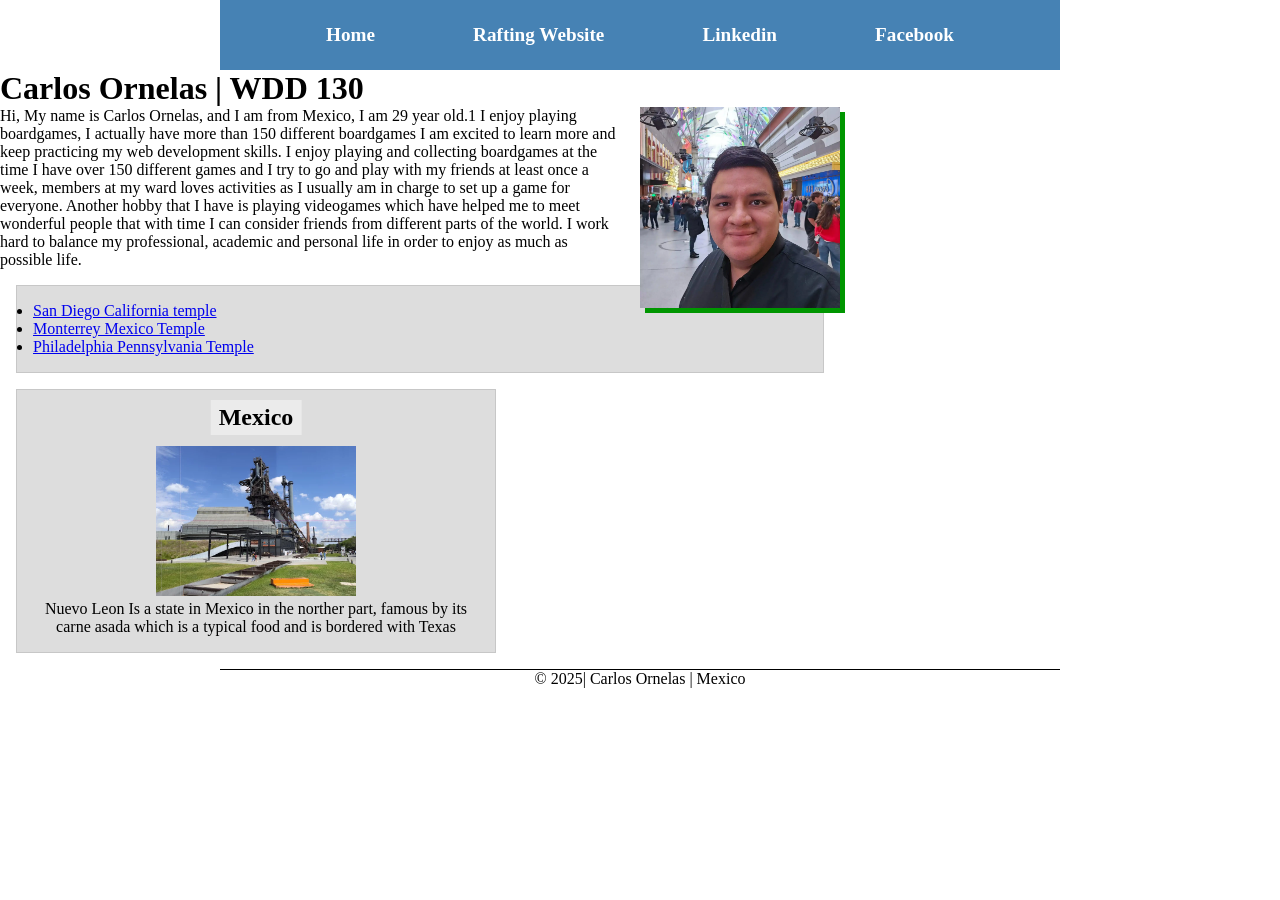
<file: index.html>
<!-- This is a valid HTML comment -->

<!DOCTYPE html>
<html lang="en">

<head>
    <meta charset="UTF-8">
    <meta name="viewport" content="width=device-width, initial-scale=1.0">
    <title>Carlos Ornelas | wdd 130</title>
    <meta name="description"
      content="This is the main page for Carlos Ornelas' site, created to practice and improve HTML and CSS skills.">
    <meta name="author" content="Carlos Ornelas">
</head>


<body>
    <link rel="stylesheet" href="styles/styles.css">
    <header>
        <nav>
            <a href="#">Home</a>
            <a href="wwr/">Rafting Website</a>
            <a href="https://linkedin.com">Linkedin</a>
            <a href="https://www.facebook.com/ornelaspapasfriittas/">Facebook</a>
        </nav>
    </header>
    <main>
        <h1>Carlos Ornelas | WDD 130</h1>
        <img src="images/profile.webp" alt="Hello, my name is Carlos Ornelas" width="200">
        <p>Hi, My name is Carlos Ornelas, and I am from Mexico, I am 29 year old.1 I enjoy
            playing
            boardgames, I actually have more than 150 different boardgames
            I am excited to learn more and keep practicing my web development skills. I enjoy
            playing and collecting boardgames at the time I have over 150 different games and I try
            to go and play with my friends at least once a week, members at my ward loves activities
            as I usually am in charge to set up a game for everyone.
            Another hobby that I have is playing videogames which have helped me to meet wonderful
            people that with time I can consider friends from different parts of the world.
            I work hard to balance my professional, academic and personal life in order to enjoy as
            much as possible life.
        </p>

        <ul class="box">
            <li><a href="https://www.churchofjesuschrist.org/temples/details/san-diego-california-temple?lang=eng"
                  target="_blank">San Diego California temple</a></li>
            <li><a href="https://www.churchofjesuschrist.org/temples/details/monterrey-mexico-temple?lang=eng"
                  target="_blank">Monterrey Mexico Temple</a></li>
            <li><a href="https://www.churchofjesuschrist.org/temples/details/philadelphia-pennsylvania-temple?lang=eng"
                  target="_blank">Philadelphia Pennsylvania Temple</a></li>
        </ul>
    </main>
    <aside class="box">
        <h2>Mexico</h2>
        <img src="images/unnamed.webp" alt="Local Park Fundidora">
        <p>Nuevo Leon Is a state in Mexico in the norther part, famous by its carne asada which
            is a typical food and is bordered with Texas</p>
    </aside>
    <footer>
        <p> © 2025| Carlos Ornelas | Mexico </p>
    </footer>
</body>

</html>
</file>
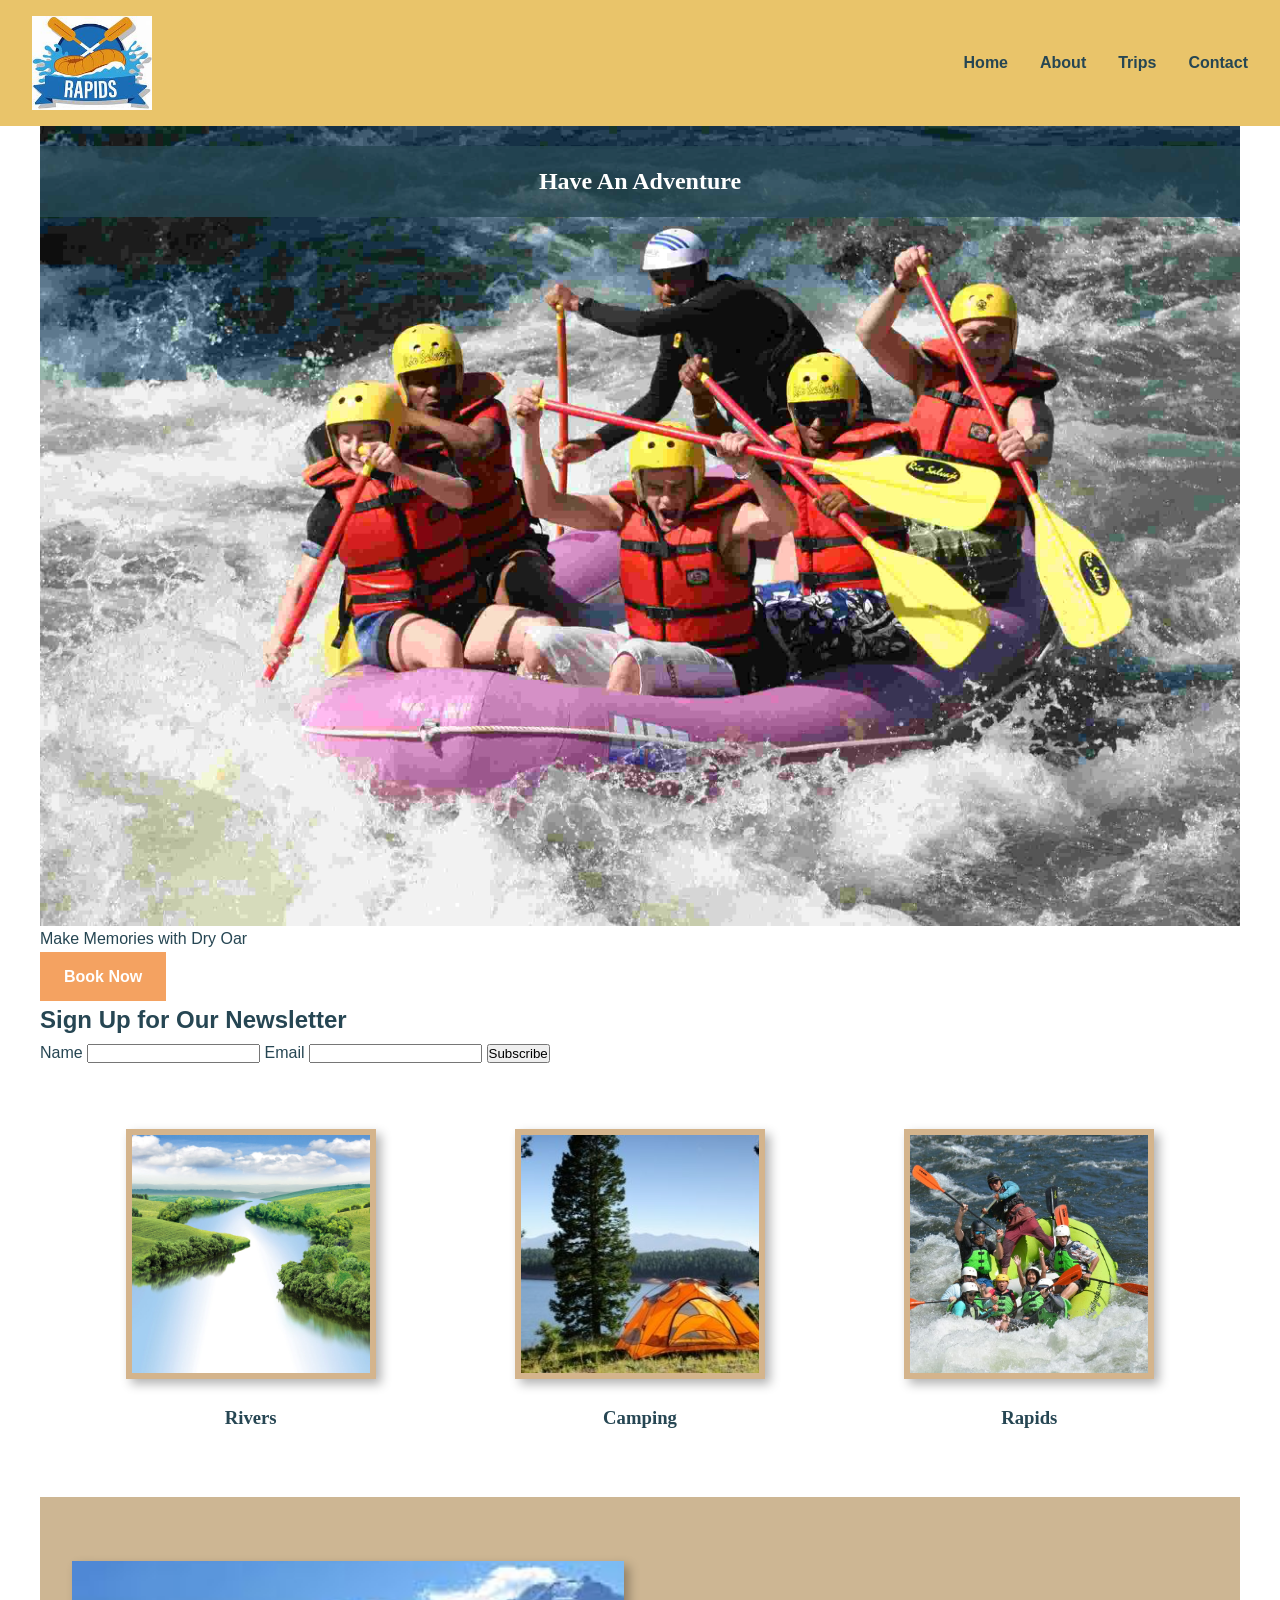
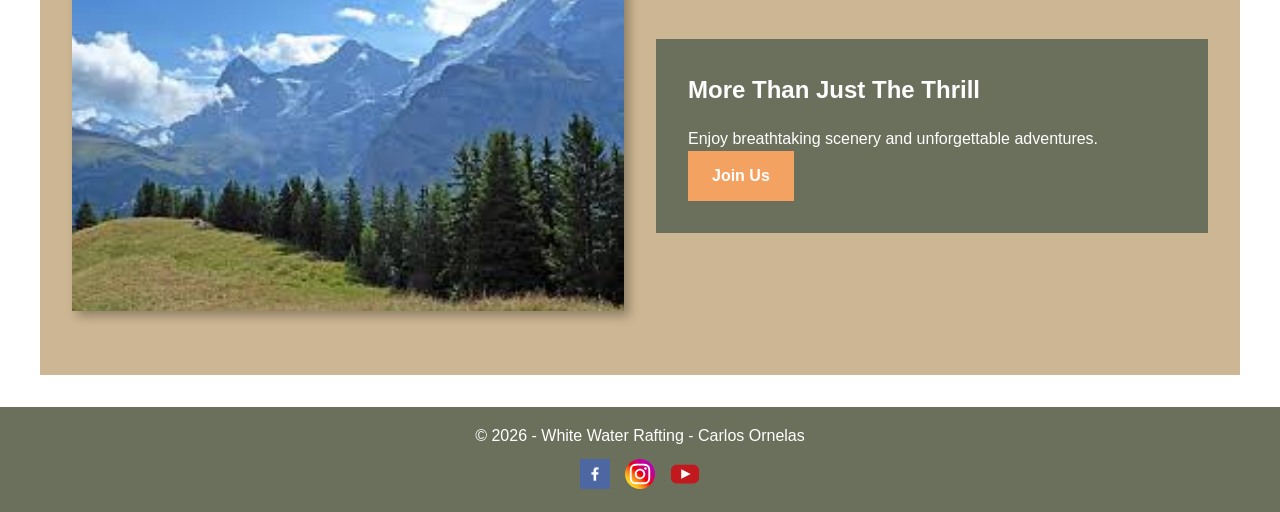
<file: wwr/index.html>
<!DOCTYPE html>
<html lang="en">
<head>
  <meta charset="UTF-8">
  <meta name="description" content="Experience unforgettable white water rafting adventures.">
  <meta name="author" content="Carlos Ornelas">
  <meta name="viewport" content="width=device-width, initial-scale=1.0">
  <title>White Water Rafting | Home</title>
  <link rel="stylesheet" href="styles/rafting.css">
</head>

<body>

<header>
  <img src="images/z-crossedoars.jpeg" alt="Rafting Company Logo">
  <nav>
    <ul class="navigation">
      <li><a href="index.html">Home</a></li>
      <li><a href="about.html">About</a></li>
      <li><a href="trips.html">Trips</a></li>
      <li><a href="contact.html">Contact</a></li>
    </ul>
  </nav>
</header>

<main>

<section class="hero">
  <img src="images/hero.jpeg" alt="Rafting Adventure">
  <div class="hero-text">
    <h1>Have An Adventure</h1>
    <p>Make Memories with Dry Oar</p>
    <a href="trips.html" class="btn">Book Now</a>
  </div>
</section>

<section class="newsletter">
  <h2>Sign Up for Our Newsletter</h2>
  <form>
    <label for="home-name">Name</label>
    <input type="text" id="home-name" required>

    <label for="home-email">Email</label>
    <input type="email" id="home-email" required>

    <button type="submit">Subscribe</button>
  </form>
</section>

<section class="features">
  <div class="card">
    <img src="images/rafting1.jpg" alt="Rivers">
    <h3>Rivers</h3>
  </div>

  <div class="card">
    <img src="images/rafting2.jpg" alt="Camping">
    <h3>Camping</h3>
  </div>

  <div class="card">
    <img src="images/rafting3.jpg" alt="Rapids">
    <h3>Rapids</h3>
  </div>
</section>

<section class="highlight">
  <div class="highlight-container">
    <img src="images/mountain.jpeg" alt="Mountain View">
    <div class="highlight-text">
      <h2>More Than Just The Thrill</h2>
      <p>Enjoy breathtaking scenery and unforgettable adventures.</p>
      <a href="trips.html" class="btn">Join Us</a>
    </div>
  </div>
</section>

</main>

<footer>
  <p>© 2026 - White Water Rafting - Carlos Ornelas</p>
  <nav class="socialmedia">
    <a href="#"><img src="images/facebook.png" alt="Facebook icon"></a>
    <a href="#"><img src="images/instagram.svg" alt="Instagram icon"></a>
    <a href="#"><img src="images/youtube-square.svg" alt="YouTube icon"></a>
  </nav>
</footer>

</body>
</html>
</file>
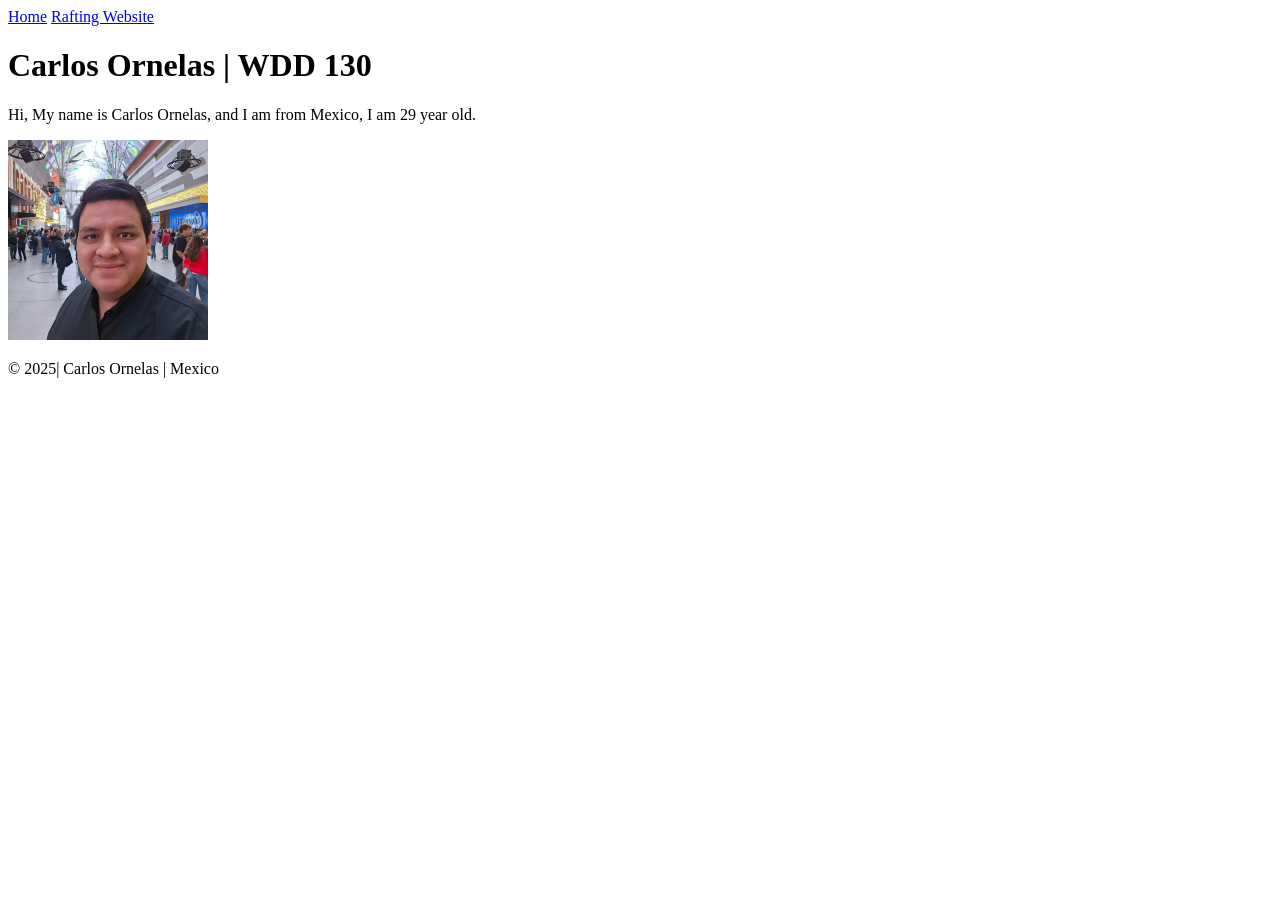
<file: week01/favorite-city.html>
<!DOCTYPE html>
<html lang="en">
<head>
    <meta charset="UTF-8">
    <meta name="viewport" content="width=device-width, initial-scale=1.0">
    <title>carlos ornelas | wdd 130</title>
</head>
<body>
    <header>
        <nav>
            <a href="#">Home</a>
            <a href="wwr/">Rafting Website</a>
        </nav>
    </header>
    <main>
<h1>Carlos Ornelas | WDD 130</h1>
    <p>Hi, My name is Carlos Ornelas, and I am from Mexico, I am 29 year old.</p>
    <img src="../images/profile.webp" alt="Hello, my name is Carlos Ornelas" width="200">
    </main>
    <footer>
        <p> © 2025| Carlos Ornelas | Mexico </p>
    </footer>
</body>
</html>
</file>
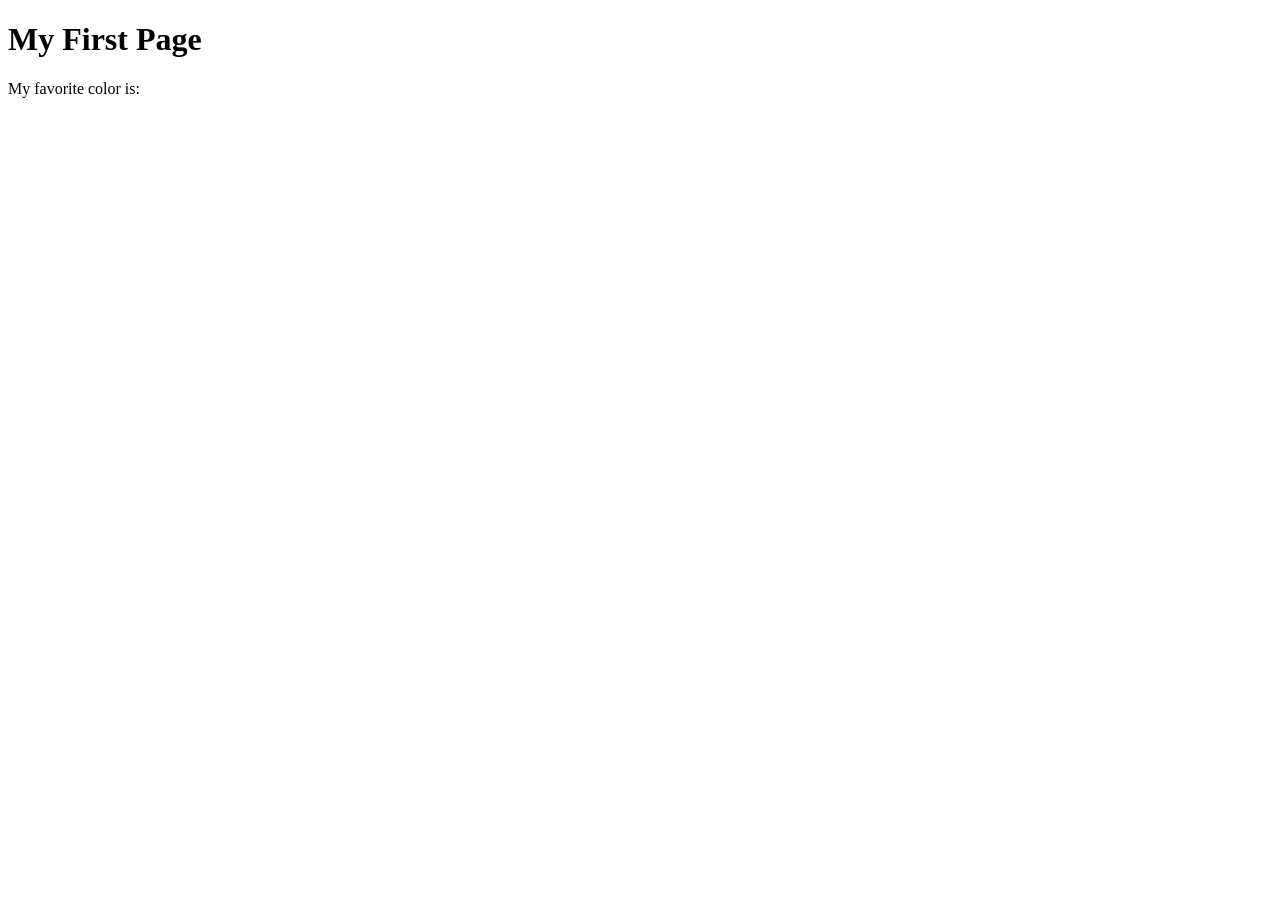
<file: week01/first-page.html>
<!DOCTYPE html>
<html lang="en">
<head>
    <meta charset="UTF-8">
    <meta name="viewport" content="width=device-width, initial-scale=1.0">
    <title>My First Page</title>
</head>
<body>
    <h1>My First Page</h1>
    <p>My favorite color is: </p>
</body>
</html>
</file>
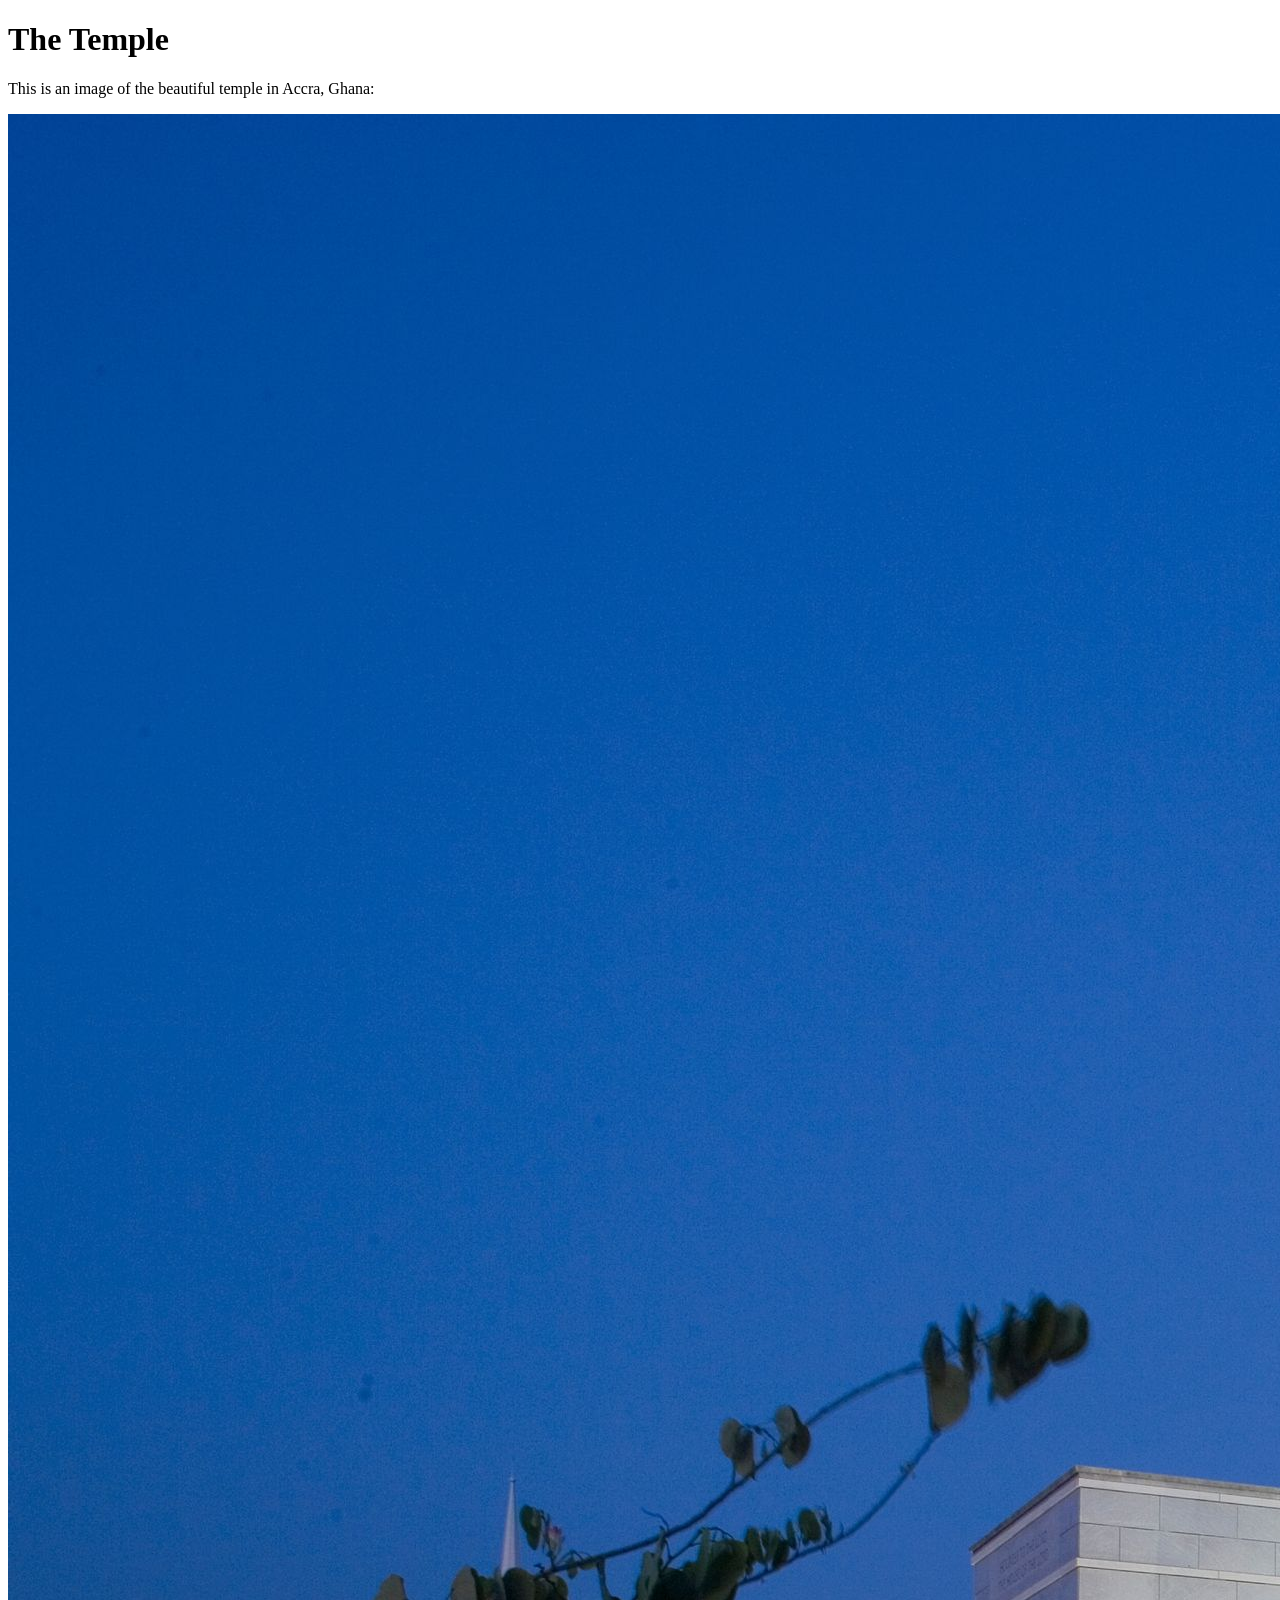
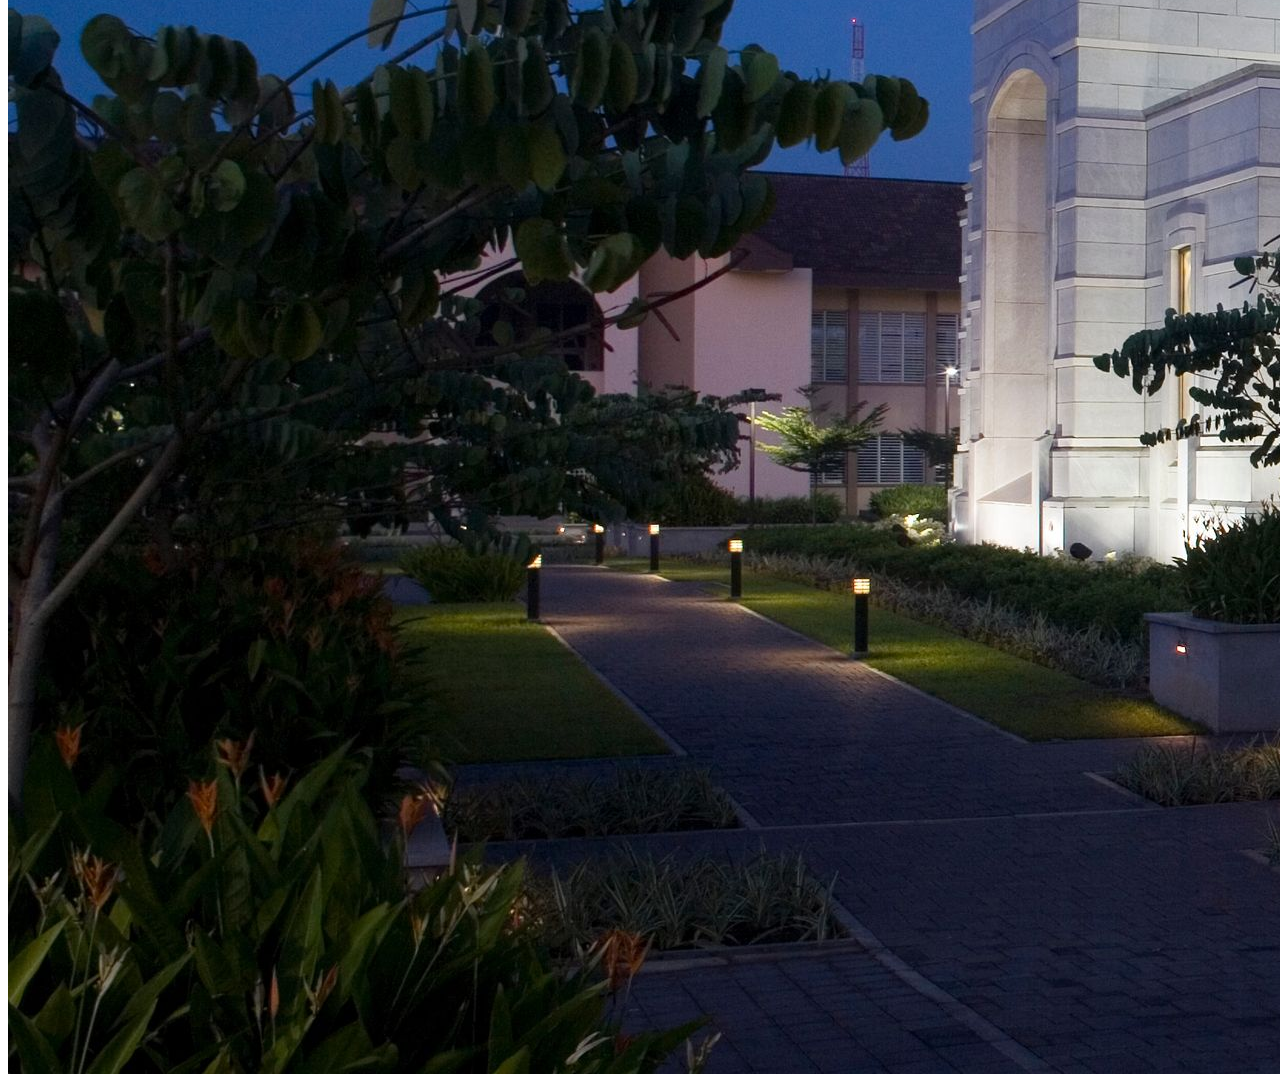
<file: week01/images.html>
<!DOCTYPE html>
<html lang="en">
<head>
    <meta charset="UTF-8">
    <meta name="viewport" content="width=device-width, initial-scale=1.0">
    <title>Temple Image</title>
</head>
<body>
    <h1>The Temple</h1>
    <p>This is an image of the beautiful temple in Accra, Ghana:</p>
    <img src="images/temple-large.jpeg" alt="The Accra Ghana Temple">
    
</body>
</html>
</file>
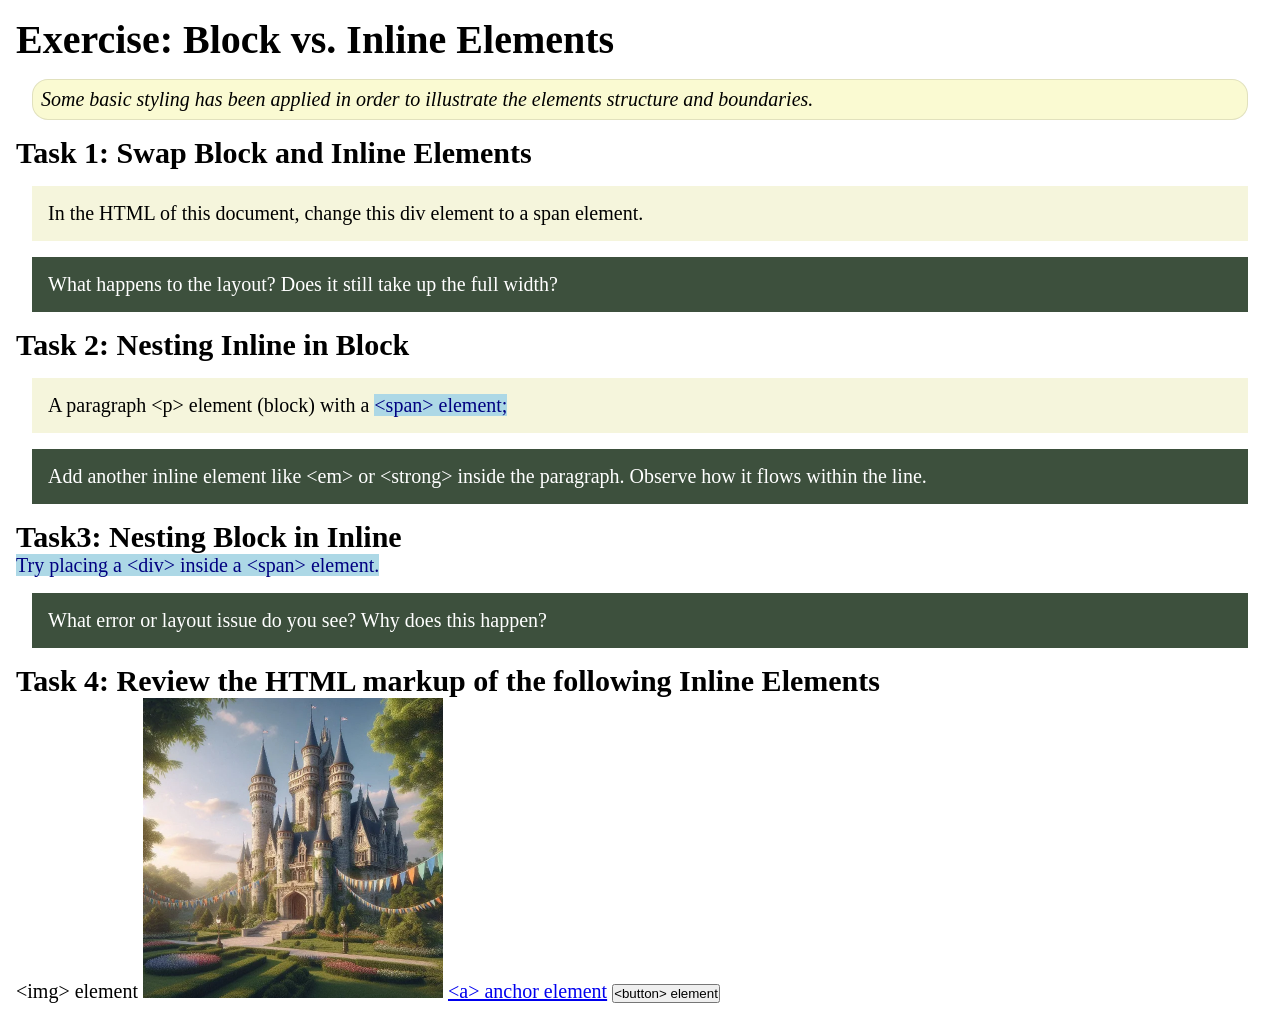
<file: week02/block-vs-inline.html>
<!DOCTYPE html>
<html lang="en">

<head>
    <meta charset="UTF-8">
    <meta name="viewport" content="width=device-width, initial-scale=1.0">
    <title>Exercise: Block vs. Inline Elements</title>
    <link rel="stylesheet" href="styles/block-vs-inline.css">
</head>

<body>
    <main>
        <h1>Exercise: Block vs. Inline Elements</h1>
        <p class="note">Some basic styling has been applied in order to illustrate the elements structure and
            boundaries.</p>

        <h2>Task 1: Swap Block and Inline Elements</h2>
        <div>In the HTML of this document, change this div element to a span element.</div>

        <p class="question">What happens to the layout? Does it still take up the full width?</p>

        <h2>Task 2: Nesting Inline in Block</h2>
        <p>A paragraph &lt;p&gt; element (block) with a <span>&lt;span&gt; element;</span></p>
        <p class="question">Add another inline element like &lt;em&gt; or &lt;strong&gt; inside the paragraph. Observe
            how it flows within the line.</p>

        <h2>Task3: Nesting Block in Inline</h2>
        <span>Try placing a &lt;div&gt; inside a &lt;span&gt; element.</span>
            <p class="question">What error or layout issue do you see? Why does this happen?</p>


            <h2>Task 4: Review the HTML markup of the following Inline Elements</h2>
        &lt;img&gt; element
        <img src="images/castle.webp" alt="placeholder image (images are inline)" width="300" height="300">
        <a href="https://churchofjesuschrist.org">&lt;a&gt; anchor element</a>
        <button type="button">&lt;button&gt; element</button>
    </main>
</body>

</html>
</file>
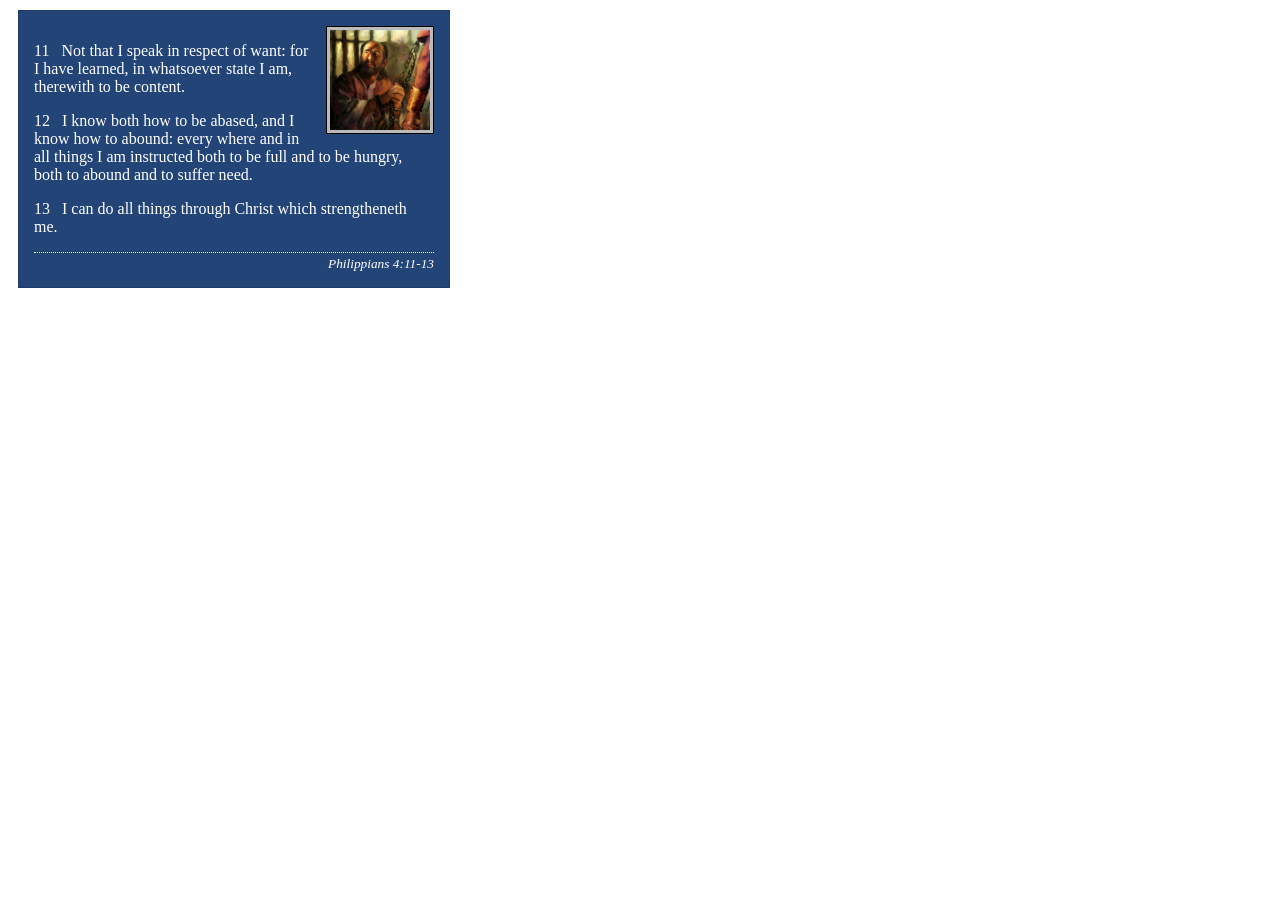
<file: week02/box-model-solution.html>
<!DOCTYPE html>
<html lang="en">
<head>
    <meta charset="UTF-8">
    <meta name="viewport" content="width=device-width, initial-scale=1.0">
    <title>Box Model Activity</title>
    <link rel="stylesheet" href="styles/box-model-solution.css">
</head>
<body>
    <main>
        <div class="callout">
            <img src="images/apostle-paul-imprisoned.webp" alt="Paul the Apostle - Imprisoned in Rome" width="200" height="200">
            <blockquote>
                <p>11 &nbsp; Not that I speak in respect of want: for I have learned, in whatsoever state I am, therewith to be content.</p>
                <p>12 &nbsp; I know both how to be abased, and I know how to abound: every where and in all things I am instructed both to be full and to be hungry, both to abound and to suffer need.</p>
                <p>13 &nbsp; I can do all things through Christ which strengtheneth me.</p>
            </blockquote>
            <cite>Philippians 4:11-13</cite>
        </div>
    </main>
</body>
</html>
</file>
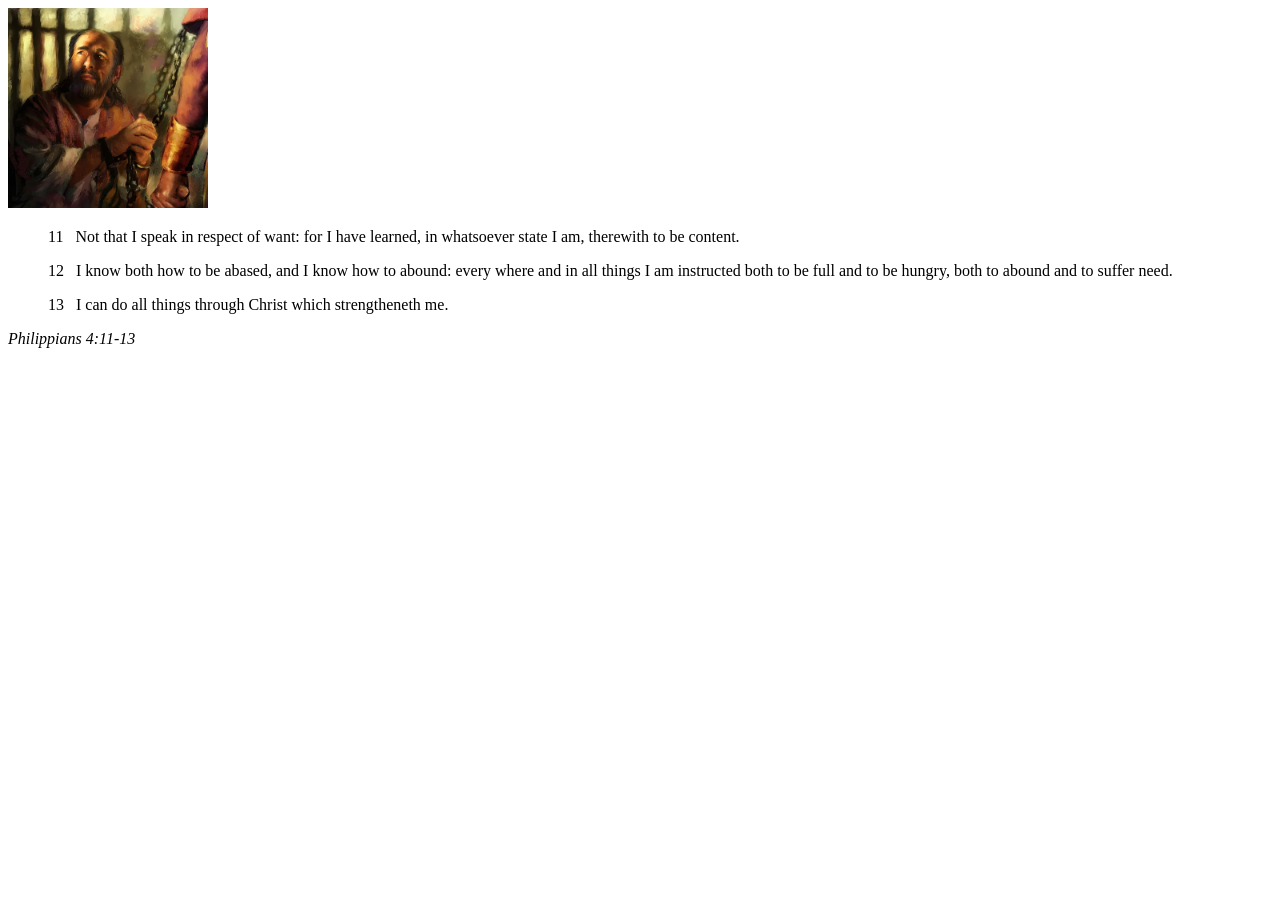
<file: week02/box-model.html>
<!DOCTYPE html>
<html lang="en">
<head>
    <meta charset="UTF-8">
    <meta name="viewport" content="width=device-width, initial-scale=1.0">
    <title>Box Model Activity</title>
</head>
<body>
    <main>
        <div class="callout">
            <img src="images/apostle-paul-imprisoned.webp" alt="Paul the Apostle - Imprisoned in Rome" width="200" height="200">
            <blockquote>
                <p>11 &nbsp; Not that I speak in respect of want: for I have learned, in whatsoever state I am, therewith to be content.</p>
                <p>12 &nbsp; I know both how to be abased, and I know how to abound: every where and in all things I am instructed both to be full and to be hungry, both to abound and to suffer need.</p>
                <p>13 &nbsp; I can do all things through Christ which strengtheneth me.</p>
            </blockquote>
            <cite>Philippians 4:11-13</cite>
        </div>
    </main>
</body>
</html>
</file>
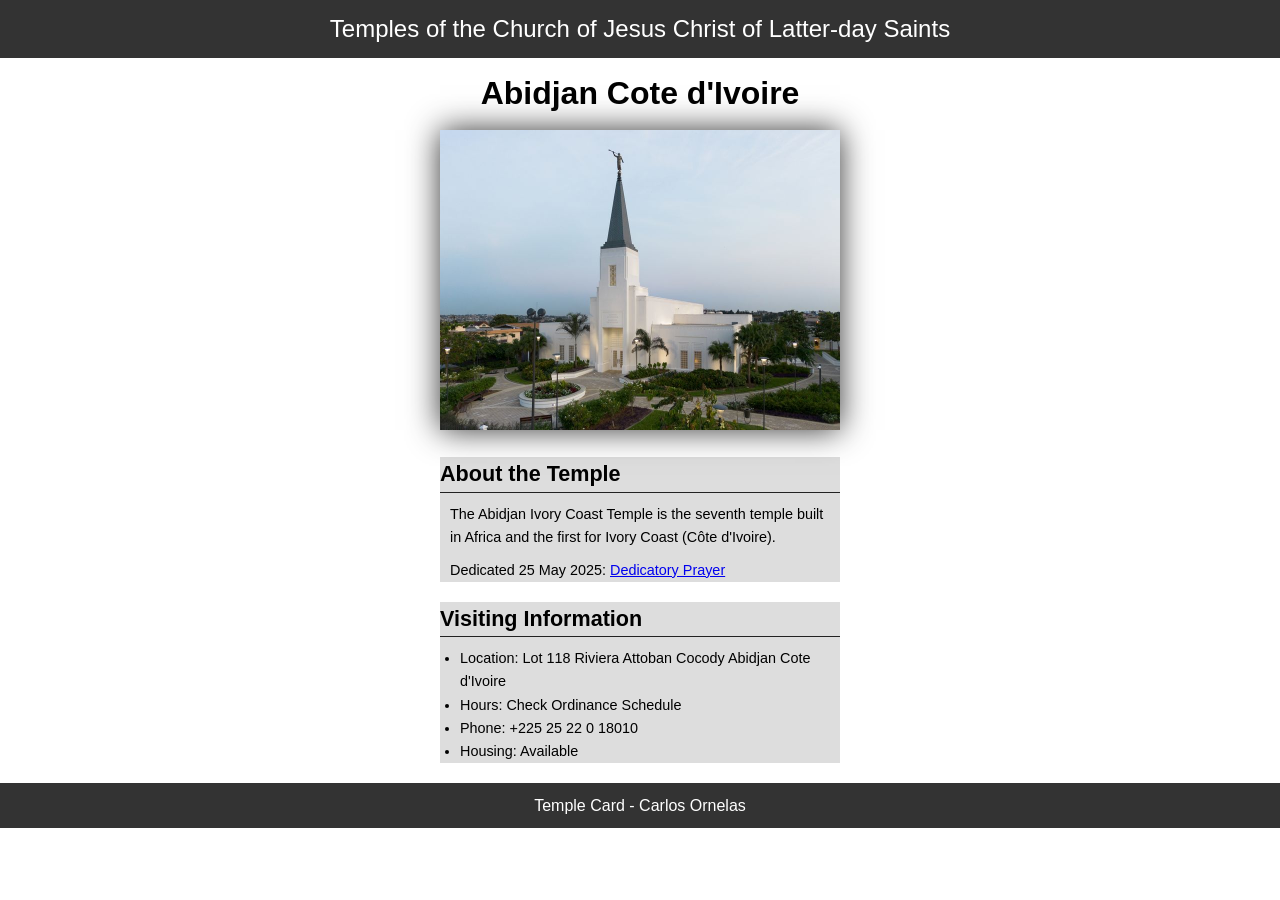
<file: week02/temple.html>
<!DOCTYPE html>
<html lang="en">

<head>
    <meta charset="UTF-8">
    <meta name="viewport" content="width=device-width, initial-scale=1.0">
    <title>Temple Card - Abidjan Cote d'Ivoire</title>
    <link rel="stylesheet" href="styles/temple.css">
</head>

<body>
    <header>
        <p>Temples of the Church of Jesus Christ of Latter-day Saints</p>
    </header>
    <main>
        <h1>Abidjan Cote d'Ivoire</h1>
        <picture>
            <img src="images/abidjan-ivory-coast.jpeg" alt="Abidjan Cote d'Ivoire Temple">
        </picture>
        <section>
            <h2>About the Temple</h2>
            <p>The Abidjan Ivory Coast Temple is the seventh temple built in Africa and the first
                for Ivory Coast (Côte
                d'Ivoire).</p>
            <p>Dedicated 25 May 2025: <a
                  href="https://www.churchofjesuschrist.org/temples/dedicatory-prayer/abidjan-ivory-coast-temple/2025-05-25?lang=eng"
                  target="_blank" rel="noopener noreferrer">Dedicatory Prayer</a></p>
        </section>
        <section>
            <h2>Visiting Information</h2>
            <ul>
                <li>Location: Lot 118 Riviera Attoban Cocody Abidjan Cote d'Ivoire</li>
                <li>Hours: Check Ordinance Schedule</li>
                <li>Phone: +225 25 22 0 18010</li>
                <li>Housing: Available</li>
            </ul>
        </section>
    </main>
    <footer>
        <p>Temple Card - Carlos Ornelas</p>
    </footer>
</body>

</html>
</file>
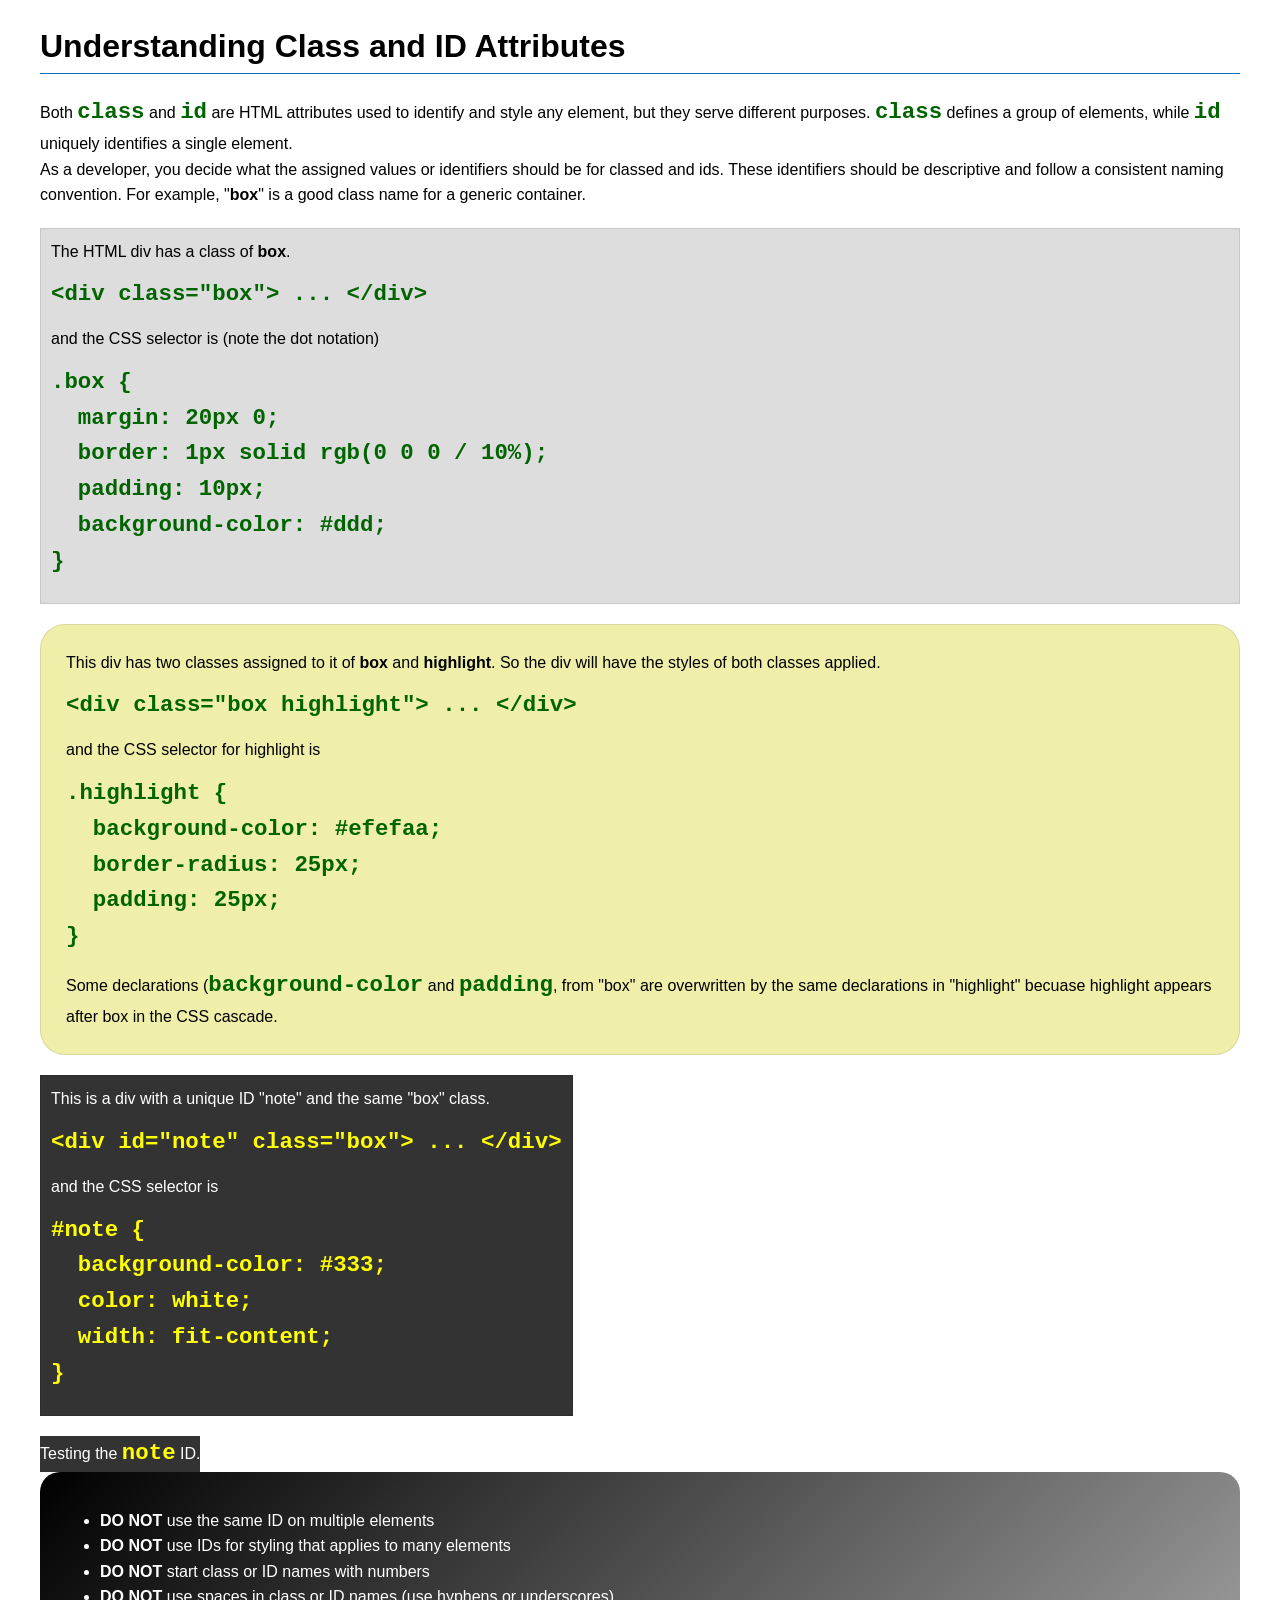
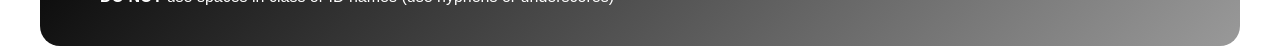
<file: week03/class-and-id.html>
<!DOCTYPE html>
<html lang="en">

<head>
    <meta charset="UTF-8">
    <meta name="viewport" content="width=device-width, initial-scale=1.0">
    <title>Class vs ID Attributes</title>
    <link rel="stylesheet" href="styles/class-and-id.css">
</head>

<body>
    <h1>Understanding Class and ID Attributes</h1>
    <p>Both <code>class</code> and <code>id</code> are HTML attributes used to identify and style any element, but they
        serve different purposes. <code>class</code> defines a group of elements, while <code>id</code> uniquely
        identifies a single element.</p>
    <p>As a developer, you decide what the assigned values or identifiers should be for classed and ids. These
        identifiers should be
        descriptive and follow a consistent naming convention. For example, "<strong>box</strong>" is a good class name
        for a generic container.</p>
    <div class="box">
        <p>The HTML div has a class of <strong>box</strong>.</p>
        <pre><code class="html">&lt;div class="box"&gt; ... &lt;/div&gt;</code></pre>
        and the CSS selector is (note the dot notation)
        <pre><code class="css">.box {
  margin: 20px 0;
  border: 1px solid rgb(0 0 0 / 10%);
  padding: 10px;
  background-color: #ddd; 
}</code></pre>
    </div>

    <div class="box highlight">
        <p>This div has two classes assigned to it of <strong>box</strong> and <strong>highlight</strong>. So the div
            will have the styles of both classes applied.</p>
        <pre><code class="html">&lt;div class="box highlight"&gt; ... &lt;/div&gt;</code></pre>
        and the CSS selector for highlight is
        <pre><code class="css">.highlight {
  background-color: #efefaa;
  border-radius: 25px;
  padding: 25px;
}</code></pre>
<p>Some declarations (<code>background-color</code> and <code>padding</code>, from "box" are overwritten by the same declarations in "highlight" becuase highlight appears after box in the CSS cascade.</p>
    </div>

    <div id="note" class="box">
        <p>This is a div with a unique ID "note" and the same "box" class.</p>
        <pre><code class="html">&lt;div id="note" class="box"&gt; ... &lt;/div&gt;</code></pre>
        and the CSS selector is
        <pre><code class="css">#note {
  background-color: #333;
  color: white;
  width: fit-content;
}</code></pre>
    </div>

    <div id="note">
        <p>Testing the <code>note</code> ID.</p>
    </div>

    <section id="best-practice">
        <ul>
            <li><strong>DO NOT</strong> use the same ID on multiple elements</li>
            <li><strong>DO NOT</strong> use IDs for styling that applies to many elements</li>
            <li><strong>DO NOT</strong> start class or ID names with numbers</li>
            <li><strong>DO NOT</strong> use spaces in class or ID names (use hyphens or underscores)</li>
        </ul>
    </section>




</body>

</html>
</file>
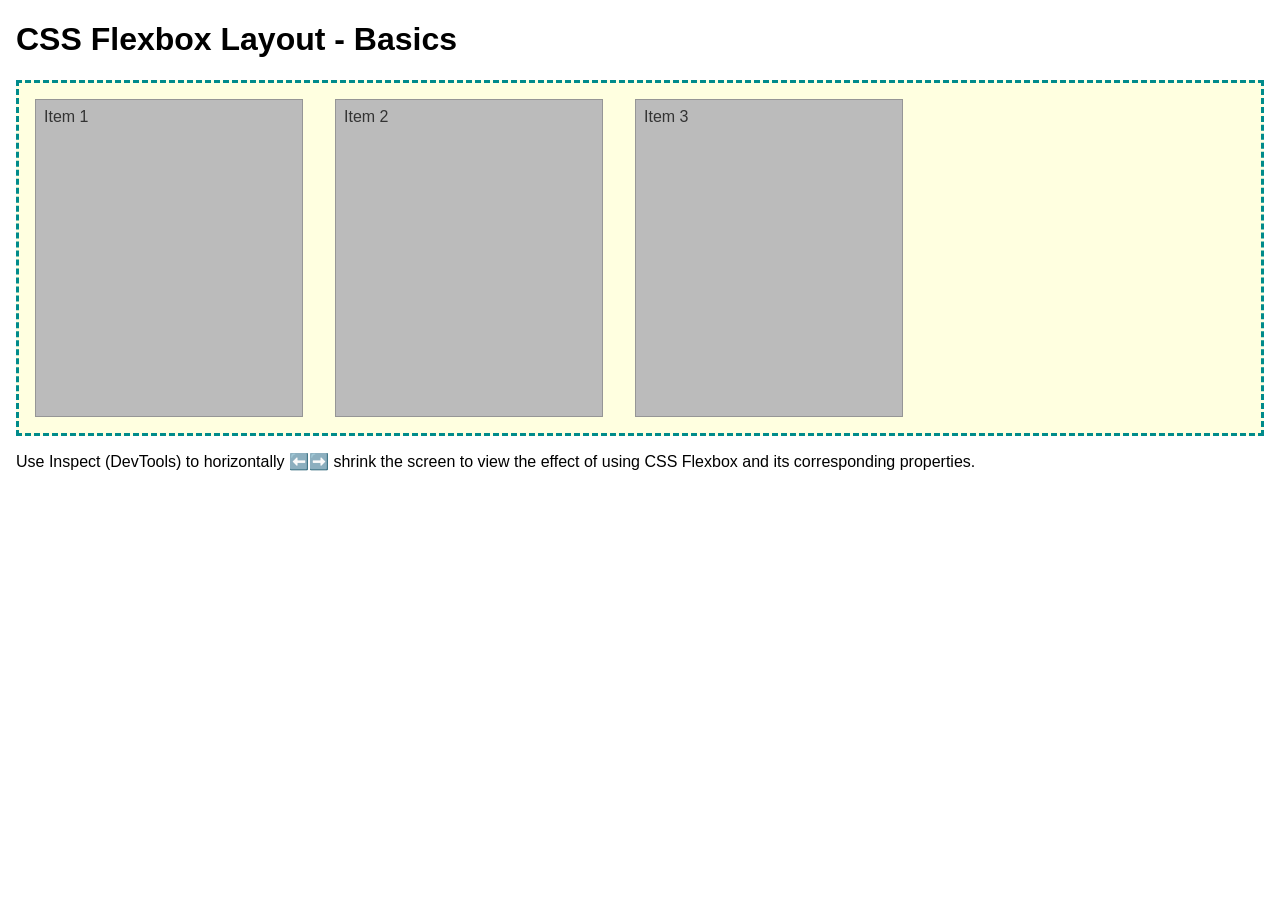
<file: week04/flexbox-layout.html>
<!DOCTYPE html>
<html lang="en">
<head>
    <meta charset="UTF-8">
    <meta name="viewport" content="width=device-width, initial-scale=1.0">
    <title>CSS Flexbox Layout - Basics</title>
    <link rel="stylesheet" href="styles/flexbox.css">
</head>
<body>
    <main>
        <h1>CSS Flexbox Layout - Basics</h1>
        <div class="flex-container">
            <div class="flex-item item1">Item 1</div>
            <div class="flex-item item2">Item 2</div>
            <div class="flex-item item3">Item 3</div>
        </div>
        <p>Use Inspect (DevTools) to horizontally ⬅️➡️ shrink the screen to view the effect of using CSS Flexbox and its corresponding properties.</p>
    </main>
</body>
</html>
</file>
<file: styles/styles.css>
* {
    margin: 0;
    padding: 0;
    box-sizing: border-box;
}

main {
    max-width: 840px;
}

aside {
    width: 30rem;
    margin: 1rem;
    border: 1px solid rgb(0, 0, 0);
    padding: 1rem;
    background-color: #eee;
    color: #333;
    text-align: center;
    position: relative;
}

aside img {
    width: 200px;
    height: auto;
    margin-top: 2.5rem;
    z-index: 1;
}

aside h2 {
    position: absolute;
    top: 10px;
    left: 50%;
    transform: translateX(-50%);
    background-color: rgba(238, 238, 238, 0.85);
    padding: 0.25rem 0.5rem;
    z-index: 2;
}

p {
    padding: 0;
}

footer {
    margin-top: 15px;
    border-top: 1px solid #000;
    text-align: center;

}

nav {
  background-color: steelblue;
  padding: 1rem;
  display: flex;
  justify-content: space-evenly;
  align-items: center;
}

nav a {
  display: block;
  padding: 0.5rem;
  text-decoration: none;
  font-size: 1.2rem;
  font-weight: 700;
  color: #fff; /% shorthand for white %/
}

h1 {
    color: #000;
}

main img {
    width: 200px;
    height: auto;
    border: #333;
    padding: 0;
    box-shadow: 5px 5px rgb(0, 150, 0);
    float: right;
    margin: 0 0 1rem 1rem;
}

.box {
    margin: 1rem;
    border: 1px solid rgb(0 0 0 / 10%);
    padding: 1rem;
    background-color: #ddd;
    color: #000;
}
header, footer {
    max-width: 840px;
    margin:0 auto;
}
</file>
<file: wwr/styles/rafting.css>
:root {
  --primary-color: #055a05;
  --secondary-color: #f4a261;
  --accent1-color: #264653;
  --accent2-color: #e9c46a;
  --heading-font: "Times New Roman", Georgia, serif;
  --body-font: Arial, Helvetica, sans-serif;
}

/* RESET */
* {
  margin: 0;
  padding: 0;
  box-sizing: border-box;
}

body {
  font-family: var(--body-font);
  color: var(--accent1-color);
  line-height: 1.6;
}

/* =========================
   HEADER
========================= */

header {
  display: grid;
  grid-template-columns: 150px 1fr;
  align-items: center;
  background-color: var(--accent2-color);
  padding: 1rem 2rem;
}

header img {
  width: 120px;
}

.navigation {
  list-style: none;
  display: flex;
  justify-content: flex-end;
  gap: 2rem;
}

.navigation li {
  list-style: none;
}

.navigation a {
  text-decoration: none;
  font-weight: bold;
  color: var(--accent1-color);
}

.navigation a:hover {
  color: var(--primary-color);
}

/* =========================
   MAIN LAYOUT
========================= */

main {
  max-width: 1200px;
  margin: 0 auto;
}

/* =========================
   HERO SECTION (About Page)
========================= */

.hero {
  position: relative;
}

.hero img {
  display: block;
  width: 100%;
  height: auto;
}

.hero h1 {
  position: absolute;
  top: 20px;
  width: 100%;
  text-align: center;
  background-color: rgba(38, 70, 83, 0.8);
  color: white;
  padding: 1rem;
  font-family: var(--heading-font);
}

.hero article {
  position: absolute;
  bottom: 20px;
  left: 20px;
  width: 60%;
  background-color: rgba(255, 255, 255, 0.9);
  padding: 1rem;
}

.hero article img {
  float: right;
  width: 125px;
  margin-left: 1rem;
}

/* =========================
   HISTORY SECTION
========================= */

.history {
  display: grid;
  grid-template-columns: 1fr 1fr;
  gap: 2rem;
  padding: 2rem;
  align-items: center;
}

.history h2 {
  grid-column: 1 / -1;
  text-align: center;
  font-family: var(--heading-font);
}

/* =========================
   ADVENTURES SECTION
========================= */

.adventures {
  display: grid;
  grid-template-columns: repeat(5, 1fr);
  gap: 1rem;
  text-align: center;
  padding: 2rem;
}

.adventures h2 {
  grid-column: 1 / -1;
  margin-bottom: 1rem;
  font-family: var(--heading-font);
}

.adventures img {
  width: 100%;
  height: 150px;
  object-fit: cover;
}

/* =========================
   HOME PAGE FEATURES
========================= */

.features {
  display: grid;
  grid-template-columns: repeat(3, 1fr);
  gap: 2rem;
  padding: 4rem 2rem;
  text-align: center;
}

.card img {
  width: 250px;
  height: 250px;
  object-fit: cover;
  border: 6px solid #d4b48c;
  box-shadow: 5px 5px 10px rgba(0, 0, 0, 0.3);
}

.card h3 {
  margin-top: 1rem;
  font-family: var(--heading-font);
}

/* =========================
   HIGHLIGHT SECTION (Home)
========================= */

.highlight {
  background-color: #cdb693;
  padding: 4rem 2rem;
}

.highlight-container {
  display: grid;
  grid-template-columns: 1fr 1fr;
  gap: 2rem;
  align-items: center;
}

.highlight img {
  width: 100%;
  height: 350px;
  object-fit: cover;
  box-shadow: 5px 5px 10px rgba(0, 0, 0, 0.3);
}

.highlight-text {
  background-color: #6b705c;
  color: white;
  padding: 2rem;
}

.highlight-text h2 {
  margin-bottom: 1rem;
}

/* =========================
   FOOTER
========================= */

footer {
  background-color: #6b705c;
  color: white;
  padding: 1rem 2rem;
  margin-top: 2rem;
  text-align: center;
}

.socialmedia {
  display: flex;
  justify-content: center;
  gap: 15px;
  margin-top: 10px;
}

.socialmedia a {
  text-decoration: none;
}

.socialmedia img {
  width: 30px;
  height: 30px;
  object-fit: contain;
}

/* =========================
   TRIPS HERO SECTION
========================= */

.trips-hero {
  text-align: center;
  padding: 4rem 2rem;
  background-color: var(--primary-color);
  color: white;
}

.trips-hero h1 {
  font-family: var(--heading-font);
  margin-bottom: 1rem;
}

.trips-hero p {
  margin-bottom: 1.5rem;
}

.btn {
  display: inline-block;
  padding: 0.75rem 1.5rem;
  background-color: var(--secondary-color);
  color: white;
  text-decoration: none;
  font-weight: bold;
}

.btn:hover {
  background-color: var(--accent1-color);
}

/* =========================
   TRIP GRID SECTION
========================= */

.trip-grid {
  display: grid;
  grid-template-columns: repeat(3, 1fr);
  gap: 2rem;
  padding: 3rem 2rem;
}

.trip-card {
  background-color: #f4f4f4;
  padding: 1rem;
  box-shadow: 4px 4px 10px rgba(0, 0, 0, 0.2);
}

.trip-card img {
  width: 100%;
  height: 200px;
  object-fit: cover;
  margin-bottom: 1rem;
}

.trip-card h2 {
  font-family: var(--heading-font);
  margin-bottom: 0.5rem;
}

/* =========================
   TRIP TABLE SECTION
========================= */

.trip-table-section {
  padding: 3rem 2rem;
}

.trip-table-section h2 {
  text-align: center;
  margin-bottom: 2rem;
  font-family: var(--heading-font);
}

.trip-table {
  width: 100%;
  border-collapse: collapse;
}

.trip-table th,
.trip-table td {
  border: 1px solid #ccc;
  padding: 0.75rem;
  text-align: center;
}

.trip-table th {
  background-color: var(--accent1-color);
  color: white;
}
</file>
<file: week02/styles/block-vs-inline.css>
* {
    margin: 0;
    padding: 0;
}

body {
    font-size: 20px;
    margin: 1rem;
}

p,
div {
    background-color: beige;
    margin: 1rem;
    padding: 1rem;
}

span {
    color: navy;
    background-color: lightblue;
}

code {
    margin: 0;
    padding: 0;
    color: green;
    font-size: 1.2rem;
}

.note {
    font-style: italic;
    background-color: lightgoldenrodyellow;
    border-radius: 1rem;
    border: 1px solid rgb(0 0 0 / 10%);
    margin: 1rem;
    padding: .5rem;
}

.question {
    background-color: #3d503d;
    color: #fff;
}
</file>
<file: week02/styles/box-model-solution.css>
.callout {
    max-width: 400px;
    margin: 10px;
    border: 1px solid rgba(0, 0, 0, .1);
    padding: 15px;
    background-color: #247;
    color: #fff;
}

.callout img {
    float: right;
    margin: 0 0 10px 15px;
    border: 1px solid #000;
    padding: 3px;
    background-color: #bbb;
    width: 100px;
    height: auto;

}

blockquote {
    margin: 0;
}

cite {
    display: block;
    border-top: 1px dotted #fff;
    padding-top: 3px;
    text-align: right;
    font-size: smaller;
}
</file>
<file: week02/styles/temple.css>
* {
    margin: 0;
    padding: 0;
    box-sizing: border-box;
}

body {
    font-family: Arial, sans-serif;
    line-height: 1.6;
}

header {
    background-color: #333;
    color: #fff;
    padding: 10px 0;
    text-align: center;
    font-size: 1.5rem;

}

main {
    width: 400px;
    margin: 0 auto;
}

h1 {
    margin: 10px;
    text-align: center;
}

h2 {
    border-bottom: 1px solid #222;

}

img {
    width: 100%;
    height: auto;
    box-shadow: 0 0 30px #333;
}

section {
    margin: 20px 0;
    border: 1px solid rgb(0 0 0/10%) padding: 10px;
    background-color: #ddd;
    font-size: .9rem;
}

section p {
    margin: 10px;
}

ul {
    margin: 10px 20px 0;

}

footer {
    font-size: .70 rem;
    background-color: #333;
    color: #fff;
    padding: 10px 0;
    text-align: center;
    font-size: 1.0rem;
}
</file>
<file: week03/styles/class-and-id.css>
body {
    font-family: Arial, sans-serif;
    line-height: 1.6;
    margin: 0;
    padding: 0 40px;
}

h1 {
    border-bottom: 1px solid rgb(0 110 182);
    padding-bottom: 0;
}



p {
    margin: 0;
}

code {
    color: darkgreen;
    font-weight: 700;
    font-size: 1.4rem;
}

/* Class examples - can be reused */

.box {
    margin: 20px 0;
    border: 1px solid rgb(0 0 0 / 10%);
    padding: 10px;
    background-color: #ddd; /* this is shorthand for #dddddd */
}

.highlight {
    background-color: #efefaa;
    border-radius: 25px;
    padding: 25px;
}

/* ID examples - should be unique */

#note {
    background-color: #333;
    color: white;
    width: fit-content;
}

#note code {
    color: yellow;
}

#best-practice {
    background: linear-gradient(135deg, #000 0%, #999 100%);
    color: white;
    border-radius: 20px;
    padding: 20px
}
</file>
<file: week04/styles/flexbox.css>
body {
    font-family: Helvetica, Arial, sans-serif;
    margin: 1rem;
}

.flex-container {
    border: 3px dashed darkcyan;
    background-color: lightyellow;
    display: flex;
    flex-wrap: wrap;
}

.flex-item {
    width: 250px;
    margin: 1rem;
    border: 1px solid rgb(0 0 0 / 20%);
    padding: 0.5rem;
    background-color: #bbb;
    color: #333;
}

.item1 {
    min-height: 100px;
}

.item2 {
    min-height: 200px;
}

.item3 {
    min-height: 300px;
}
</file>
